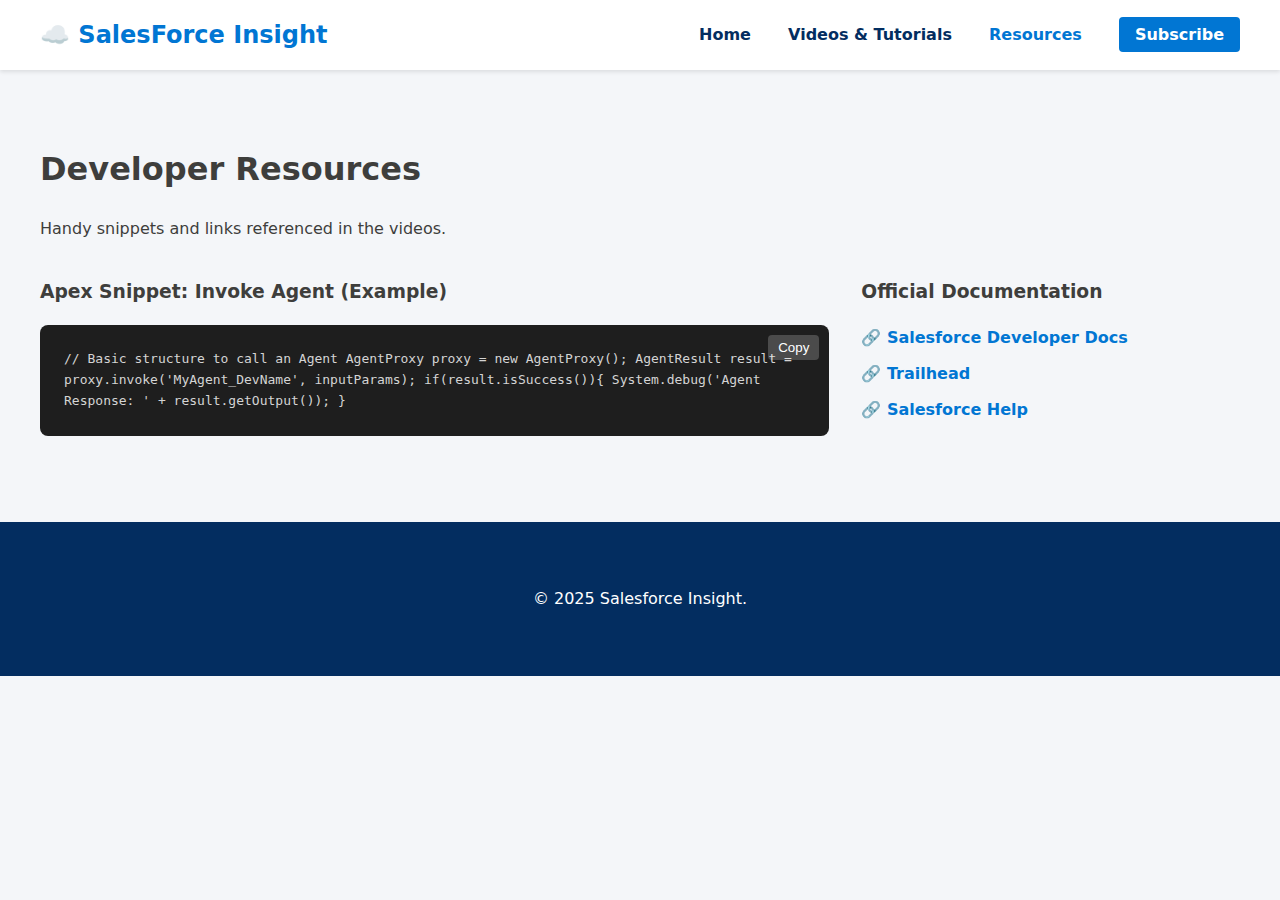
<file: resources.html>
<!DOCTYPE html>
<html lang="en">
<head>
    <meta charset="UTF-8">
    <meta name="viewport" content="width=device-width, initial-scale=1.0">
    <title>Salesforce Insight | Resources</title>
    <link rel="stylesheet" href="styles.css">
</head>
<body>

    <nav>
        <div class="nav-container">
            <div class="logo">☁️ SalesForce Insight</div>
            <div class="nav-links">
                <a href="index.html">Home</a>
                <a href="videos.html">Videos & Tutorials</a>
                <a href="resources.html" class="active">Resources</a>
                <a href="https://www.youtube.com/@NoNonsenseSalesforce" class="cta-btn">Subscribe</a>
            </div>
        </div>
    </nav>

    <div class="container" style="margin-top: 2rem;">
        <h1>Developer Resources</h1>
        <p>Handy snippets and links referenced in the videos.</p>

        <div class="grid">
            <div style="grid-column: span 2;">
                <h3>Apex Snippet: Invoke Agent (Example)</h3>
                <div class="code-block">
                    <button class="copy-btn" onclick="copyCode()">Copy</button>
                    <code id="snippet">
// Basic structure to call an Agent
AgentProxy proxy = new AgentProxy();
AgentResult result = proxy.invoke('MyAgent_DevName', inputParams);

if(result.isSuccess()){
    System.debug('Agent Response: ' + result.getOutput());
}
                    </code>
                </div>
            </div>

            <div>
                <h3>Official Documentation</h3>
                <ul style="list-style: none; padding: 0;">
                    <li style="margin-bottom: 10px;">
                        <a href="https://developer.salesforce.com" target="_blank" style="color:var(--primary); font-weight:bold;">🔗 Salesforce Developer Docs</a>
                    </li>
                    <li style="margin-bottom: 10px;">
                        <a href="https://trailhead.salesforce.com" target="_blank" style="color:var(--primary); font-weight:bold;">🔗 Trailhead</a>
                    </li>
                    <li>
                        <a href="https://help.salesforce.com" target="_blank" style="color:var(--primary); font-weight:bold;">🔗 Salesforce Help</a>
                    </li>
                </ul>
            </div>
        </div>
    </div>

    <footer>
        <p>&copy; 2025 Salesforce Insight.</p>
    </footer>

    <script src="script.js"></script>
</body>
</html>
</file>
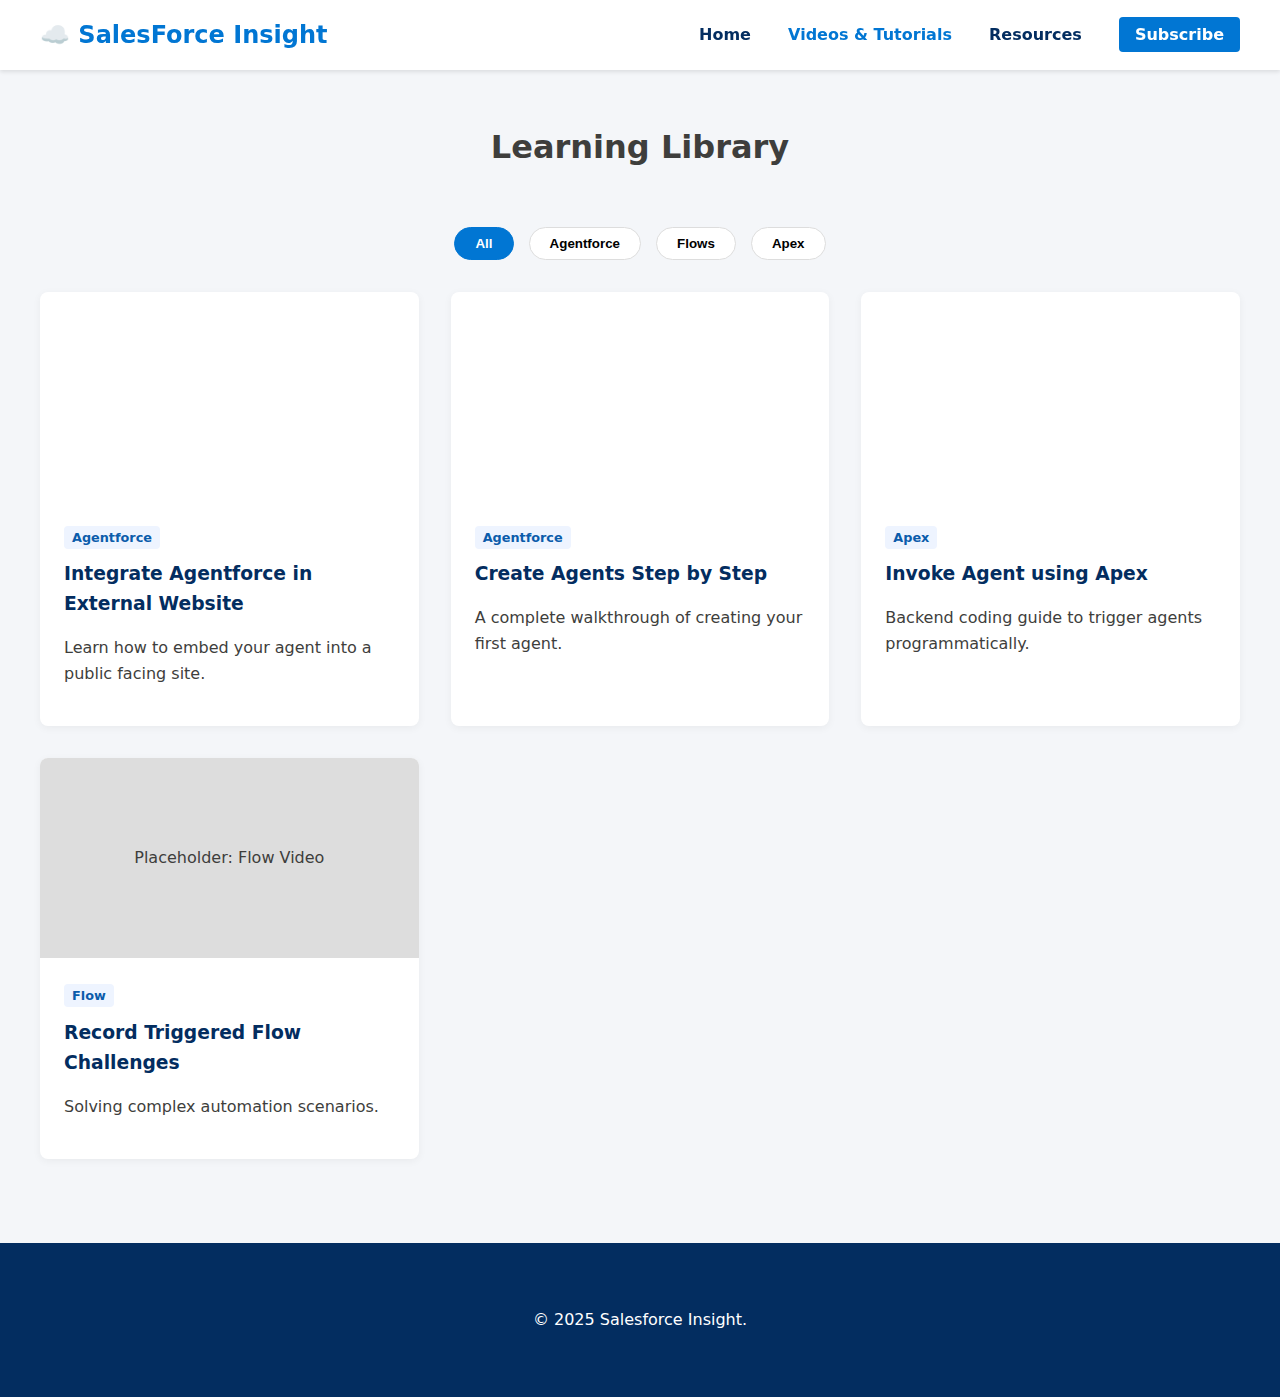
<file: videos.html>
<!DOCTYPE html>
<html lang="en">
<head>
    <meta charset="UTF-8">
    <meta name="viewport" content="width=device-width, initial-scale=1.0">
    <title>Salesforce Insight | Tutorials</title>
    <link rel="stylesheet" href="styles.css">
</head>
<body>

    <nav>
        <div class="nav-container">
            <div class="logo">☁️ SalesForce Insight</div>
            <div class="nav-links">
                <a href="index.html">Home</a>
                <a href="videos.html" class="active">Videos & Tutorials</a>
                <a href="resources.html">Resources</a>
                <a href="https://www.youtube.com/@NoNonsenseSalesforce" class="cta-btn">Subscribe</a>
            </div>
        </div>
    </nav>

    <div class="container">
        <h1 style="text-align: center; margin-top: 2rem;">Learning Library</h1>
        
        <div class="filter-bar">
            <button class="filter-btn active" onclick="filterSelection('all')">All</button>
            <button class="filter-btn" onclick="filterSelection('agentforce')">Agentforce</button>
            <button class="filter-btn" onclick="filterSelection('flow')">Flows</button>
            <button class="filter-btn" onclick="filterSelection('apex')">Apex</button>
        </div>

        <div class="grid">
            <div class="card video-card" data-category="agentforce">
                <iframe width="100%" height="200" src="https://www.youtube.com/embed/MAbWS4iX9d4" frameborder="0" allowfullscreen></iframe>
                <div class="card-body">
                    <span class="tag">Agentforce</span>
                    <h3 class="card-title">Integrate Agentforce in External Website</h3>
                    <p>Learn how to embed your agent into a public facing site.</p>
                </div>
            </div>

            <div class="card video-card" data-category="agentforce">
                <iframe width="100%" height="200" src="https://www.youtube.com/embed/SOQXmdxMi78" frameborder="0" allowfullscreen></iframe>
                <div class="card-body">
                    <span class="tag">Agentforce</span>
                    <h3 class="card-title">Create Agents Step by Step</h3>
                    <p>A complete walkthrough of creating your first agent.</p>
                </div>
            </div>

            <div class="card video-card" data-category="apex">
                <iframe width="100%" height="200" src="https://www.youtube.com/embed/Jla7uCAC8qw" frameborder="0" allowfullscreen></iframe>
                <div class="card-body">
                    <span class="tag">Apex</span>
                    <h3 class="card-title">Invoke Agent using Apex</h3>
                    <p>Backend coding guide to trigger agents programmatically.</p>
                </div>
            </div>

            <div class="card video-card" data-category="flow">
                <div style="background:#ddd; height:200px; display:flex; align-items:center; justify-content:center;">Placeholder: Flow Video</div>
                <div class="card-body">
                    <span class="tag">Flow</span>
                    <h3 class="card-title">Record Triggered Flow Challenges</h3>
                    <p>Solving complex automation scenarios.</p>
                </div>
            </div>
        </div>
    </div>

    <footer>
        <p>&copy; 2025 Salesforce Insight.</p>
    </footer>

    <script src="script.js"></script>
</body>
</html>
</file>
<file: styles.css>
/* styles.css */
:root {
    --primary: #0176D3; /* Salesforce Blue */
    --secondary: #0B5CAB;
    --dark: #032D60;
    --light: #F4F6F9;
    --white: #ffffff;
    --text: #3E3E3C;
}

body { margin: 0; font-family: 'Segoe UI', system-ui, sans-serif; background: var(--light); color: var(--text); line-height: 1.6; }
a { text-decoration: none; color: inherit; }

/* Navigation */
nav { background: var(--white); box-shadow: 0 2px 4px rgba(0,0,0,0.1); position: sticky; top: 0; z-index: 1000; }
.nav-container { max-width: 1200px; margin: 0 auto; display: flex; justify-content: space-between; align-items: center; padding: 1rem 20px; }
.logo { font-size: 1.5rem; font-weight: 800; color: var(--primary); display: flex; align-items: center; gap: 10px; }
.nav-links a { margin-left: 2rem; font-weight: 600; color: var(--dark); transition: 0.3s; }
.nav-links a:hover, .nav-links a.active { color: var(--primary); }
.cta-btn { background: var(--primary); color: white !important; padding: 0.5rem 1rem; border-radius: 4px; }
.cta-btn:hover { background: var(--secondary); }

/* Hero Section */
.hero { background: linear-gradient(135deg, var(--dark) 0%, var(--primary) 100%); color: white; padding: 4rem 20px; text-align: center; }
.carousel-box { max-width: 900px; margin: 2rem auto 0; border-radius: 12px; overflow: hidden; box-shadow: 0 10px 30px rgba(0,0,0,0.3); background: #000; position: relative; }
.carousel-box iframe { width: 100%; height: 500px; border: none; display: block; }
.slide { display: none; animation: fade 0.5s; }
.slide.active { display: block; }

/* Filter Section (Videos Page) */
.filter-bar { text-align: center; padding: 2rem 0; }
.filter-btn { background: white; border: 1px solid #ddd; padding: 8px 20px; border-radius: 20px; cursor: pointer; margin: 0 5px; font-weight: 600; transition: 0.3s; }
.filter-btn:hover, .filter-btn.active { background: var(--primary); color: white; border-color: var(--primary); }

/* Grid Layouts */
.container { max-width: 1200px; margin: 0 auto; padding: 20px; }
.grid { display: grid; grid-template-columns: repeat(auto-fit, minmax(300px, 1fr)); gap: 2rem; }

/* Cards */
.card { background: white; border-radius: 8px; overflow: hidden; box-shadow: 0 2px 8px rgba(0,0,0,0.05); transition: transform 0.3s; }
.card:hover { transform: translateY(-5px); box-shadow: 0 8px 16px rgba(0,0,0,0.1); }
.card-body { padding: 1.5rem; }
.tag { background: #eef4ff; color: var(--secondary); padding: 4px 8px; border-radius: 4px; font-size: 0.8rem; font-weight: bold; }
.card-title { margin: 10px 0; color: var(--dark); }

/* Code Snippets (Resources Page) */
.code-block { background: #1e1e1e; color: #d4d4d4; padding: 1.5rem; border-radius: 8px; font-family: monospace; overflow-x: auto; position: relative; }
.copy-btn { position: absolute; top: 10px; right: 10px; background: rgba(255,255,255,0.2); border: none; color: white; padding: 5px 10px; cursor: pointer; border-radius: 4px; }

/* Footer */
footer { background: var(--dark); color: white; text-align: center; padding: 3rem 0; margin-top: 4rem; }

/* Animation */
@keyframes fade { from {opacity: .4} to {opacity: 1} }

/* Mobile Responsive */
@media (max-width: 768px) {
    .nav-links { display: none; } 
    .carousel-box iframe { height: 300px; }
}


/* --- ADD TO styles.css --- */

/* About Section */
.about-section { display: flex; flex-wrap: wrap; align-items: center; gap: 4rem; padding: 4rem 20px; max-width: 1200px; margin: 0 auto; }
.about-text { flex: 1; min-width: 300px; }
.about-image { flex: 1; min-width: 300px; text-align: center; }
.profile-placeholder { width: 100%; max-width: 400px; height: 300px; background: #ddd; border-radius: 12px; display: inline-flex; align-items: center; justify-content: center; font-weight: bold; color: #666; }

/* Stats Bar */
.stats-bar { background: var(--secondary); color: white; padding: 3rem 0; margin: 2rem 0; }
.stats-grid { display: grid; grid-template-columns: repeat(auto-fit, minmax(200px, 1fr)); text-align: center; max-width: 1200px; margin: 0 auto; gap: 2rem; }
.stat-number { font-size: 2.5rem; font-weight: 800; display: block; margin-bottom: 0.5rem; }

/* Testimonials */
.testimonial-grid { display: grid; grid-template-columns: repeat(auto-fit, minmax(280px, 1fr)); gap: 1.5rem; max-width: 1200px; margin: 0 auto; }
.testimonial-card { background: white; padding: 2rem; border-left: 5px solid var(--primary); box-shadow: 0 4px 6px rgba(0,0,0,0.05); border-radius: 4px; font-style: italic; }

/* Newsletter */
.newsletter-section { background: var(--dark); color: white; text-align: center; padding: 4rem 20px; margin-top: 4rem; }
.newsletter-box { max-width: 600px; margin: 0 auto; }
.input-group { display: flex; gap: 10px; margin-top: 1.5rem; justify-content: center; }
.input-field { padding: 12px; border-radius: 4px; border: none; flex: 1; max-width: 300px; }


/* --- NEW INTERACTIVE CAROUSEL STYLES --- */

.gallery-container {
    max-width: 1000px;
    margin: 0 auto;
    background: #000;
    border-radius: 12px;
    overflow: hidden;
    box-shadow: 0 20px 50px rgba(0,0,0,0.4);
}

/* Main Stage Area */
.main-stage {
    position: relative;
    width: 100%;
    aspect-ratio: 16 / 9; /* Enforces correct YouTube ratio */
    background: #000;
}

.video-wrapper {
    width: 100%;
    height: 100%;
    display: flex;
    align-items: center;
    justify-content: center;
    cursor: pointer;
    background-size: cover;
    background-position: center;
    transition: 0.3s;
}

/* The Play Button Overlay */
.play-btn-overlay {
    width: 80px;
    height: 80px;
    background: rgba(255, 0, 0, 0.9);
    border-radius: 50%;
    display: flex;
    align-items: center;
    justify-content: center;
    box-shadow: 0 0 20px rgba(255, 0, 0, 0.5);
    transition: transform 0.2s;
}
.play-btn-overlay::after {
    content: '▶';
    font-size: 40px;
    color: white;
    margin-left: 5px; /* Visual correction */
}
.video-wrapper:hover .play-btn-overlay {
    transform: scale(1.1);
    background: red;
}

/* Floating Navigation Arrows */
.nav-arrow {
    position: absolute;
    top: 50%;
    transform: translateY(-50%);
    background: rgba(0,0,0,0.5);
    color: white;
    border: none;
    padding: 20px 15px;
    cursor: pointer;
    font-size: 24px;
    z-index: 10;
    transition: 0.2s;
}
.nav-arrow:hover { background: rgba(0,0,0,0.8); }
.nav-arrow.prev { left: 0; border-radius: 0 10px 10px 0; }
.nav-arrow.next { right: 0; border-radius: 10px 0 0 10px; }

/* Video Title Overlay */
.video-info {
    position: absolute;
    bottom: 0;
    left: 0;
    width: 100%;
    background: linear-gradient(transparent, rgba(0,0,0,0.9));
    padding: 20px;
    box-sizing: border-box;
    pointer-events: none; /* Let clicks pass through to video */
}
.video-info h3 {
    color: white;
    margin: 0;
    font-size: 1.2rem;
    text-shadow: 0 2px 4px rgba(0,0,0,0.8);
}

/* Thumbnail Strip */
.thumb-strip {
    display: flex;
    gap: 10px;
    padding: 15px;
    background: #1a1a1a;
    overflow-x: auto;
    scrollbar-width: thin; /* Firefox */
}
.thumb-item {
    min-width: 140px;
    height: 80px;
    border-radius: 6px;
    cursor: pointer;
    background-size: cover;
    background-position: center;
    opacity: 0.6;
    transition: 0.3s;
    border: 2px solid transparent;
    position: relative;
}
.thumb-item:hover { opacity: 1; transform: translateY(-2px); }
.thumb-item.active-thumb {
    opacity: 1;
    border-color: var(--primary);
    box-shadow: 0 0 10px rgba(1, 118, 211, 0.5);
}


/* Add to styles.css */

.about-img-styled {
    width: 100%;
    max-width: 500px; /* Limits size on big screens */
    border-radius: 12px;
    box-shadow: 0 20px 40px rgba(0,0,0,0.15); /* Soft professional shadow */
    transition: transform 0.3s ease;
}

.about-img-styled:hover {
    transform: translateY(-5px); /* Subtle lift effect on hover */
}
</file>
